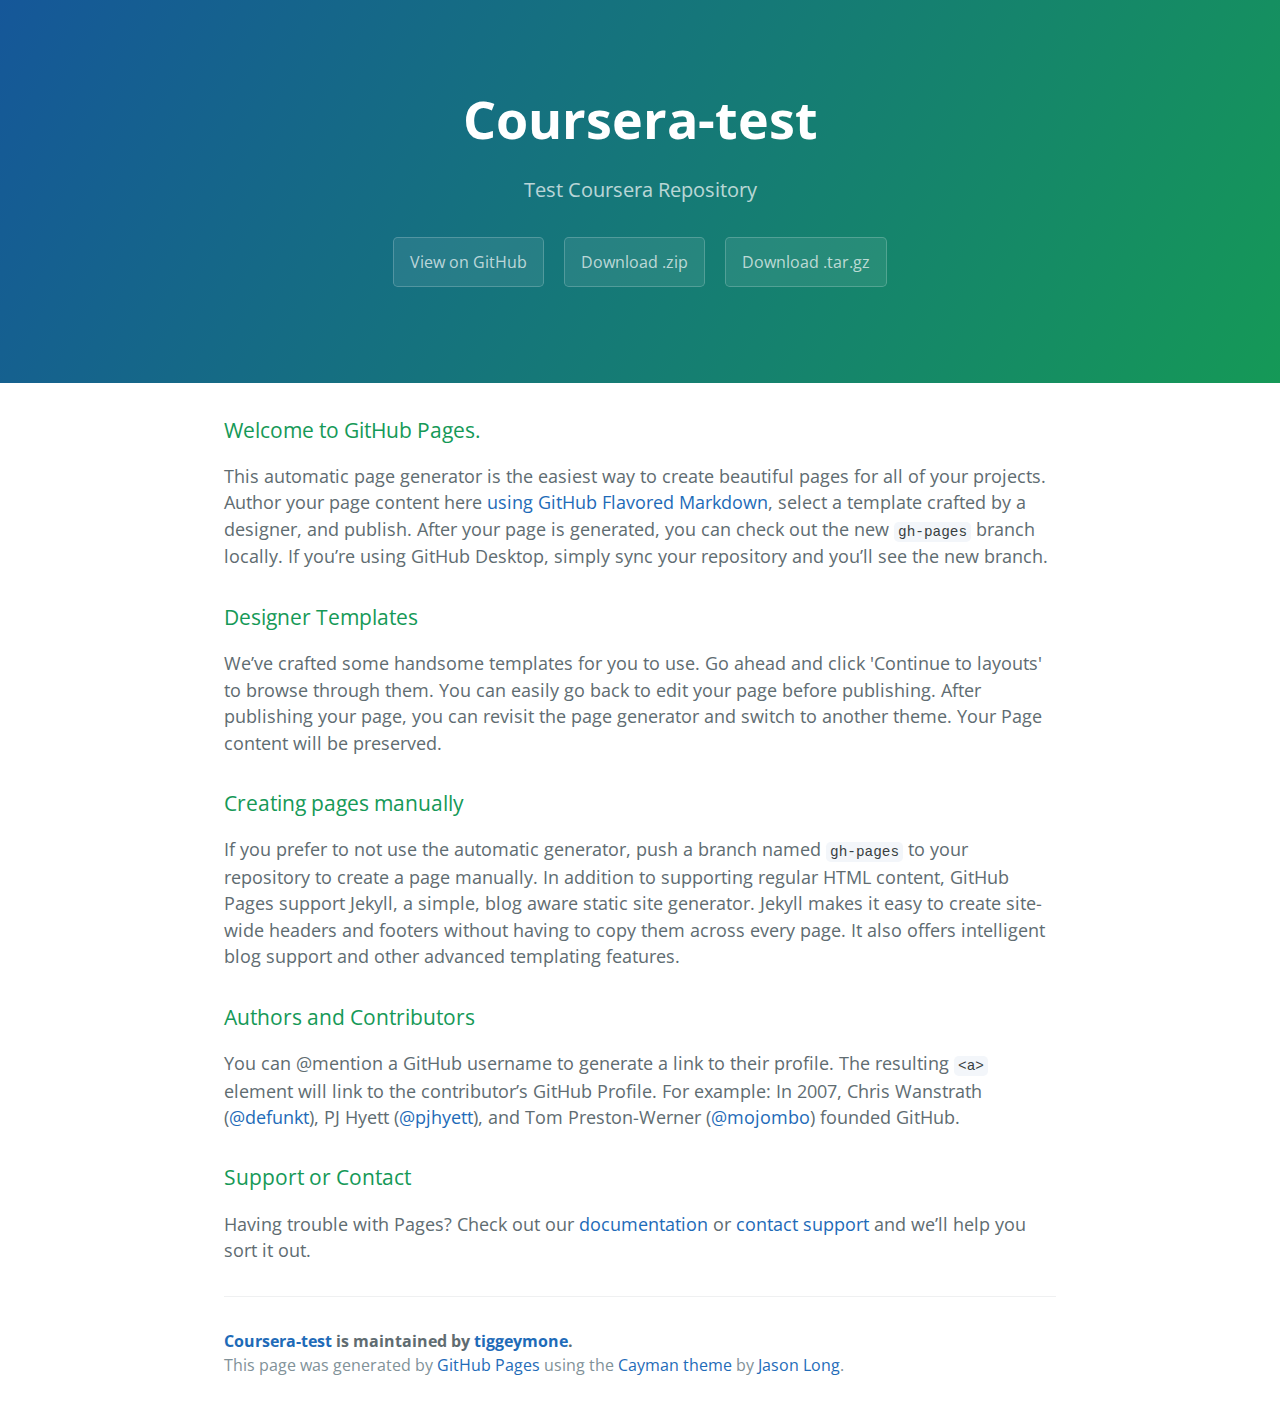
<file: index.html>
<!DOCTYPE html>
<html lang="en-us">
  <head>
    <meta charset="UTF-8">
    <title>Coursera-test by tiggeymone</title>
    <meta name="viewport" content="width=device-width, initial-scale=1">
    <link rel="stylesheet" type="text/css" href="stylesheets/normalize.css" media="screen">
    <link href='https://fonts.googleapis.com/css?family=Open+Sans:400,700' rel='stylesheet' type='text/css'>
    <link rel="stylesheet" type="text/css" href="stylesheets/stylesheet.css" media="screen">
    <link rel="stylesheet" type="text/css" href="stylesheets/github-light.css" media="screen">
  </head>
  <body>
    <section class="page-header">
      <h1 class="project-name">Coursera-test</h1>
      <h2 class="project-tagline">Test Coursera Repository</h2>
      <a href="https://github.com/tiggeymone/coursera-test" class="btn">View on GitHub</a>
      <a href="https://github.com/tiggeymone/coursera-test/zipball/master" class="btn">Download .zip</a>
      <a href="https://github.com/tiggeymone/coursera-test/tarball/master" class="btn">Download .tar.gz</a>
    </section>

    <section class="main-content">
      <h3>
<a id="welcome-to-github-pages" class="anchor" href="#welcome-to-github-pages" aria-hidden="true"><span aria-hidden="true" class="octicon octicon-link"></span></a>Welcome to GitHub Pages.</h3>

<p>This automatic page generator is the easiest way to create beautiful pages for all of your projects. Author your page content here <a href="https://guides.github.com/features/mastering-markdown/">using GitHub Flavored Markdown</a>, select a template crafted by a designer, and publish. After your page is generated, you can check out the new <code>gh-pages</code> branch locally. If you’re using GitHub Desktop, simply sync your repository and you’ll see the new branch.</p>

<h3>
<a id="designer-templates" class="anchor" href="#designer-templates" aria-hidden="true"><span aria-hidden="true" class="octicon octicon-link"></span></a>Designer Templates</h3>

<p>We’ve crafted some handsome templates for you to use. Go ahead and click 'Continue to layouts' to browse through them. You can easily go back to edit your page before publishing. After publishing your page, you can revisit the page generator and switch to another theme. Your Page content will be preserved.</p>

<h3>
<a id="creating-pages-manually" class="anchor" href="#creating-pages-manually" aria-hidden="true"><span aria-hidden="true" class="octicon octicon-link"></span></a>Creating pages manually</h3>

<p>If you prefer to not use the automatic generator, push a branch named <code>gh-pages</code> to your repository to create a page manually. In addition to supporting regular HTML content, GitHub Pages support Jekyll, a simple, blog aware static site generator. Jekyll makes it easy to create site-wide headers and footers without having to copy them across every page. It also offers intelligent blog support and other advanced templating features.</p>

<h3>
<a id="authors-and-contributors" class="anchor" href="#authors-and-contributors" aria-hidden="true"><span aria-hidden="true" class="octicon octicon-link"></span></a>Authors and Contributors</h3>

<p>You can @mention a GitHub username to generate a link to their profile. The resulting <code>&lt;a&gt;</code> element will link to the contributor’s GitHub Profile. For example: In 2007, Chris Wanstrath (<a href="https://github.com/defunkt" class="user-mention">@defunkt</a>), PJ Hyett (<a href="https://github.com/pjhyett" class="user-mention">@pjhyett</a>), and Tom Preston-Werner (<a href="https://github.com/mojombo" class="user-mention">@mojombo</a>) founded GitHub.</p>

<h3>
<a id="support-or-contact" class="anchor" href="#support-or-contact" aria-hidden="true"><span aria-hidden="true" class="octicon octicon-link"></span></a>Support or Contact</h3>

<p>Having trouble with Pages? Check out our <a href="https://help.github.com/pages">documentation</a> or <a href="https://github.com/contact">contact support</a> and we’ll help you sort it out.</p>

      <footer class="site-footer">
        <span class="site-footer-owner"><a href="https://github.com/tiggeymone/coursera-test">Coursera-test</a> is maintained by <a href="https://github.com/tiggeymone">tiggeymone</a>.</span>

        <span class="site-footer-credits">This page was generated by <a href="https://pages.github.com">GitHub Pages</a> using the <a href="https://github.com/jasonlong/cayman-theme">Cayman theme</a> by <a href="https://twitter.com/jasonlong">Jason Long</a>.</span>
      </footer>

    </section>

  
  </body>
</html>
</file>
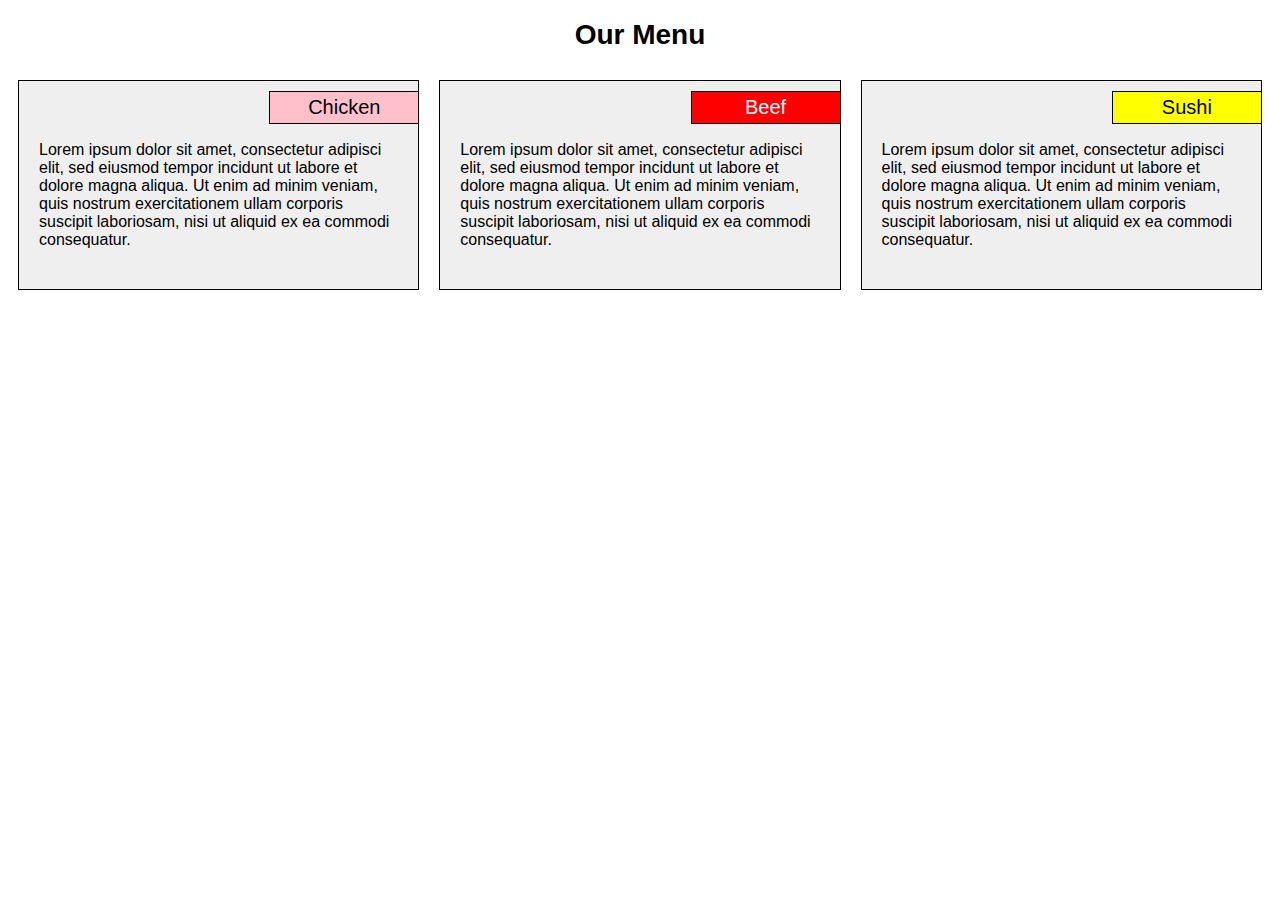
<file: module2solution/index.html>
<!DOCTYPE html>
<html>
<head>
	<link rel="stylesheet" type="text/css" href="css/style.css">
	<title>
		Hello Coursera Module 2
	</title>
</head>
<body>
<div id="page-title">
<h1>Our Menu</h1>
</div>
<section class="col-md-6 col-lg-4">
		<div class="container" id="container1">
			<div class="title-all" id="title-first">
				Chicken
			</div>
			<div class="dummytext">
			Lorem ipsum dolor sit amet, consectetur adipisci elit, sed eiusmod tempor incidunt ut labore et dolore magna aliqua. Ut enim ad minim veniam, quis nostrum exercitationem ullam corporis suscipit laboriosam, nisi ut aliquid ex ea commodi consequatur. 
			</div>
		</div>
</section>
<section class="col-md-6 col-lg-4">
		<div class="container" id="container2">
			<div class="title-all" id="title-second">
				Beef
			</div>
			<div class="dummytext">
			Lorem ipsum dolor sit amet, consectetur adipisci elit, sed eiusmod tempor incidunt ut labore et dolore magna aliqua. Ut enim ad minim veniam, quis nostrum exercitationem ullam corporis suscipit laboriosam, nisi ut aliquid ex ea commodi consequatur. 
			</div>
		</div>
</section>
<section class="col-lg-4">
		<div class="container" id="container3">
			<div class="title-all" id="title-third">
				Sushi
			</div>
			<div class="dummytext">
			Lorem ipsum dolor sit amet, consectetur adipisci elit, sed eiusmod tempor incidunt ut labore et dolore magna aliqua. Ut enim ad minim veniam, quis nostrum exercitationem ullam corporis suscipit laboriosam, nisi ut aliquid ex ea commodi consequatur. 
			</div>
		</div>
</section>

</body>
</html>
</file>
<file: stylesheets/stylesheet.css>
* {
  box-sizing: border-box; }

body {
  padding: 0;
  margin: 0;
  font-family: "Open Sans", "Helvetica Neue", Helvetica, Arial, sans-serif;
  font-size: 16px;
  line-height: 1.5;
  color: #606c71; }

a {
  color: #1e6bb8;
  text-decoration: none; }
  a:hover {
    text-decoration: underline; }

.btn {
  display: inline-block;
  margin-bottom: 1rem;
  color: rgba(255, 255, 255, 0.7);
  background-color: rgba(255, 255, 255, 0.08);
  border-color: rgba(255, 255, 255, 0.2);
  border-style: solid;
  border-width: 1px;
  border-radius: 0.3rem;
  transition: color 0.2s, background-color 0.2s, border-color 0.2s; }
  .btn + .btn {
    margin-left: 1rem; }

.btn:hover {
  color: rgba(255, 255, 255, 0.8);
  text-decoration: none;
  background-color: rgba(255, 255, 255, 0.2);
  border-color: rgba(255, 255, 255, 0.3); }

@media screen and (min-width: 64em) {
  .btn {
    padding: 0.75rem 1rem; } }

@media screen and (min-width: 42em) and (max-width: 64em) {
  .btn {
    padding: 0.6rem 0.9rem;
    font-size: 0.9rem; } }

@media screen and (max-width: 42em) {
  .btn {
    display: block;
    width: 100%;
    padding: 0.75rem;
    font-size: 0.9rem; }
    .btn + .btn {
      margin-top: 1rem;
      margin-left: 0; } }

.page-header {
  color: #fff;
  text-align: center;
  background-color: #159957;
  background-image: linear-gradient(120deg, #155799, #159957); }

@media screen and (min-width: 64em) {
  .page-header {
    padding: 5rem 6rem; } }

@media screen and (min-width: 42em) and (max-width: 64em) {
  .page-header {
    padding: 3rem 4rem; } }

@media screen and (max-width: 42em) {
  .page-header {
    padding: 2rem 1rem; } }

.project-name {
  margin-top: 0;
  margin-bottom: 0.1rem; }

@media screen and (min-width: 64em) {
  .project-name {
    font-size: 3.25rem; } }

@media screen and (min-width: 42em) and (max-width: 64em) {
  .project-name {
    font-size: 2.25rem; } }

@media screen and (max-width: 42em) {
  .project-name {
    font-size: 1.75rem; } }

.project-tagline {
  margin-bottom: 2rem;
  font-weight: normal;
  opacity: 0.7; }

@media screen and (min-width: 64em) {
  .project-tagline {
    font-size: 1.25rem; } }

@media screen and (min-width: 42em) and (max-width: 64em) {
  .project-tagline {
    font-size: 1.15rem; } }

@media screen and (max-width: 42em) {
  .project-tagline {
    font-size: 1rem; } }

.main-content :first-child {
  margin-top: 0; }
.main-content img {
  max-width: 100%; }
.main-content h1, .main-content h2, .main-content h3, .main-content h4, .main-content h5, .main-content h6 {
  margin-top: 2rem;
  margin-bottom: 1rem;
  font-weight: normal;
  color: #159957; }
.main-content p {
  margin-bottom: 1em; }
.main-content code {
  padding: 2px 4px;
  font-family: Consolas, "Liberation Mono", Menlo, Courier, monospace;
  font-size: 0.9rem;
  color: #383e41;
  background-color: #f3f6fa;
  border-radius: 0.3rem; }
.main-content pre {
  padding: 0.8rem;
  margin-top: 0;
  margin-bottom: 1rem;
  font: 1rem Consolas, "Liberation Mono", Menlo, Courier, monospace;
  color: #567482;
  word-wrap: normal;
  background-color: #f3f6fa;
  border: solid 1px #dce6f0;
  border-radius: 0.3rem; }
  .main-content pre > code {
    padding: 0;
    margin: 0;
    font-size: 0.9rem;
    color: #567482;
    word-break: normal;
    white-space: pre;
    background: transparent;
    border: 0; }
.main-content .highlight {
  margin-bottom: 1rem; }
  .main-content .highlight pre {
    margin-bottom: 0;
    word-break: normal; }
.main-content .highlight pre, .main-content pre {
  padding: 0.8rem;
  overflow: auto;
  font-size: 0.9rem;
  line-height: 1.45;
  border-radius: 0.3rem; }
.main-content pre code, .main-content pre tt {
  display: inline;
  max-width: initial;
  padding: 0;
  margin: 0;
  overflow: initial;
  line-height: inherit;
  word-wrap: normal;
  background-color: transparent;
  border: 0; }
  .main-content pre code:before, .main-content pre code:after, .main-content pre tt:before, .main-content pre tt:after {
    content: normal; }
.main-content ul, .main-content ol {
  margin-top: 0; }
.main-content blockquote {
  padding: 0 1rem;
  margin-left: 0;
  color: #819198;
  border-left: 0.3rem solid #dce6f0; }
  .main-content blockquote > :first-child {
    margin-top: 0; }
  .main-content blockquote > :last-child {
    margin-bottom: 0; }
.main-content table {
  display: block;
  width: 100%;
  overflow: auto;
  word-break: normal;
  word-break: keep-all; }
  .main-content table th {
    font-weight: bold; }
  .main-content table th, .main-content table td {
    padding: 0.5rem 1rem;
    border: 1px solid #e9ebec; }
.main-content dl {
  padding: 0; }
  .main-content dl dt {
    padding: 0;
    margin-top: 1rem;
    font-size: 1rem;
    font-weight: bold; }
  .main-content dl dd {
    padding: 0;
    margin-bottom: 1rem; }
.main-content hr {
  height: 2px;
  padding: 0;
  margin: 1rem 0;
  background-color: #eff0f1;
  border: 0; }

@media screen and (min-width: 64em) {
  .main-content {
    max-width: 64rem;
    padding: 2rem 6rem;
    margin: 0 auto;
    font-size: 1.1rem; } }

@media screen and (min-width: 42em) and (max-width: 64em) {
  .main-content {
    padding: 2rem 4rem;
    font-size: 1.1rem; } }

@media screen and (max-width: 42em) {
  .main-content {
    padding: 2rem 1rem;
    font-size: 1rem; } }

.site-footer {
  padding-top: 2rem;
  margin-top: 2rem;
  border-top: solid 1px #eff0f1; }

.site-footer-owner {
  display: block;
  font-weight: bold; }

.site-footer-credits {
  color: #819198; }

@media screen and (min-width: 64em) {
  .site-footer {
    font-size: 1rem; } }

@media screen and (min-width: 42em) and (max-width: 64em) {
  .site-footer {
    font-size: 1rem; } }

@media screen and (max-width: 42em) {
  .site-footer {
    font-size: 0.9rem; } }
</file>
<file: stylesheets/github-light.css>
/*
The MIT License (MIT)

Copyright (c) 2016 GitHub, Inc.

Permission is hereby granted, free of charge, to any person obtaining a copy
of this software and associated documentation files (the "Software"), to deal
in the Software without restriction, including without limitation the rights
to use, copy, modify, merge, publish, distribute, sublicense, and/or sell
copies of the Software, and to permit persons to whom the Software is
furnished to do so, subject to the following conditions:

The above copyright notice and this permission notice shall be included in all
copies or substantial portions of the Software.

THE SOFTWARE IS PROVIDED "AS IS", WITHOUT WARRANTY OF ANY KIND, EXPRESS OR
IMPLIED, INCLUDING BUT NOT LIMITED TO THE WARRANTIES OF MERCHANTABILITY,
FITNESS FOR A PARTICULAR PURPOSE AND NONINFRINGEMENT. IN NO EVENT SHALL THE
AUTHORS OR COPYRIGHT HOLDERS BE LIABLE FOR ANY CLAIM, DAMAGES OR OTHER
LIABILITY, WHETHER IN AN ACTION OF CONTRACT, TORT OR OTHERWISE, ARISING FROM,
OUT OF OR IN CONNECTION WITH THE SOFTWARE OR THE USE OR OTHER DEALINGS IN THE
SOFTWARE.

*/

.pl-c /* comment */ {
  color: #969896;
}

.pl-c1 /* constant, variable.other.constant, support, meta.property-name, support.constant, support.variable, meta.module-reference, markup.raw, meta.diff.header */,
.pl-s .pl-v /* string variable */ {
  color: #0086b3;
}

.pl-e /* entity */,
.pl-en /* entity.name */ {
  color: #795da3;
}

.pl-smi /* variable.parameter.function, storage.modifier.package, storage.modifier.import, storage.type.java, variable.other */,
.pl-s .pl-s1 /* string source */ {
  color: #333;
}

.pl-ent /* entity.name.tag */ {
  color: #63a35c;
}

.pl-k /* keyword, storage, storage.type */ {
  color: #a71d5d;
}

.pl-s /* string */,
.pl-pds /* punctuation.definition.string, string.regexp.character-class */,
.pl-s .pl-pse .pl-s1 /* string punctuation.section.embedded source */,
.pl-sr /* string.regexp */,
.pl-sr .pl-cce /* string.regexp constant.character.escape */,
.pl-sr .pl-sre /* string.regexp source.ruby.embedded */,
.pl-sr .pl-sra /* string.regexp string.regexp.arbitrary-repitition */ {
  color: #183691;
}

.pl-v /* variable */ {
  color: #ed6a43;
}

.pl-id /* invalid.deprecated */ {
  color: #b52a1d;
}

.pl-ii /* invalid.illegal */ {
  color: #f8f8f8;
  background-color: #b52a1d;
}

.pl-sr .pl-cce /* string.regexp constant.character.escape */ {
  font-weight: bold;
  color: #63a35c;
}

.pl-ml /* markup.list */ {
  color: #693a17;
}

.pl-mh /* markup.heading */,
.pl-mh .pl-en /* markup.heading entity.name */,
.pl-ms /* meta.separator */ {
  font-weight: bold;
  color: #1d3e81;
}

.pl-mq /* markup.quote */ {
  color: #008080;
}

.pl-mi /* markup.italic */ {
  font-style: italic;
  color: #333;
}

.pl-mb /* markup.bold */ {
  font-weight: bold;
  color: #333;
}

.pl-md /* markup.deleted, meta.diff.header.from-file */ {
  color: #bd2c00;
  background-color: #ffecec;
}

.pl-mi1 /* markup.inserted, meta.diff.header.to-file */ {
  color: #55a532;
  background-color: #eaffea;
}

.pl-mdr /* meta.diff.range */ {
  font-weight: bold;
  color: #795da3;
}

.pl-mo /* meta.output */ {
  color: #1d3e81;
}
</file>
<file: module2solution/css/style.css>
* {
  box-sizing: border-box;
}
h1 {
  font-size: 1.75em;
}

body {
  font-family: sans-serif;
}

/* Simple Responsive Framework. */
.row {
  width: 100%;
}

.title-all{
  font-size: 1.25em;
  position: absolute;
  right: -1px;
  text-align: center;
  padding: 4px;
  border: 1px solid black;
  width: 150px;
}

#page-title
{
  width: 100%;
  text-align: center;
}
#title-first
{
  background: pink;
}

#title-second
{
  background: red;
  color: white;
}

#title-third
{
  background: yellow;
}

.dummytext{
margin: 40px 0 20px 0;
padding: 10px;
}

section{
  padding: 10px;
}

.container{
  position: relative;
  border: 1px solid black;
  background: #efefef;
  padding: 10px;
}

#container3{
  clear: left;
}

/********** Large devices only **********/
@media (min-width: 992px) {
    .col-lg-4{
    float: left;
  }
  .col-lg-4 {
    width: 33.33%;
  }
}

/********** Medium devices only **********/
@media (min-width: 768px) and (max-width: 991px) {
  .col-md-6{
    float: left;
  }
  .col-md-6 {
    width: 50%;
  }
 
}
</file>
